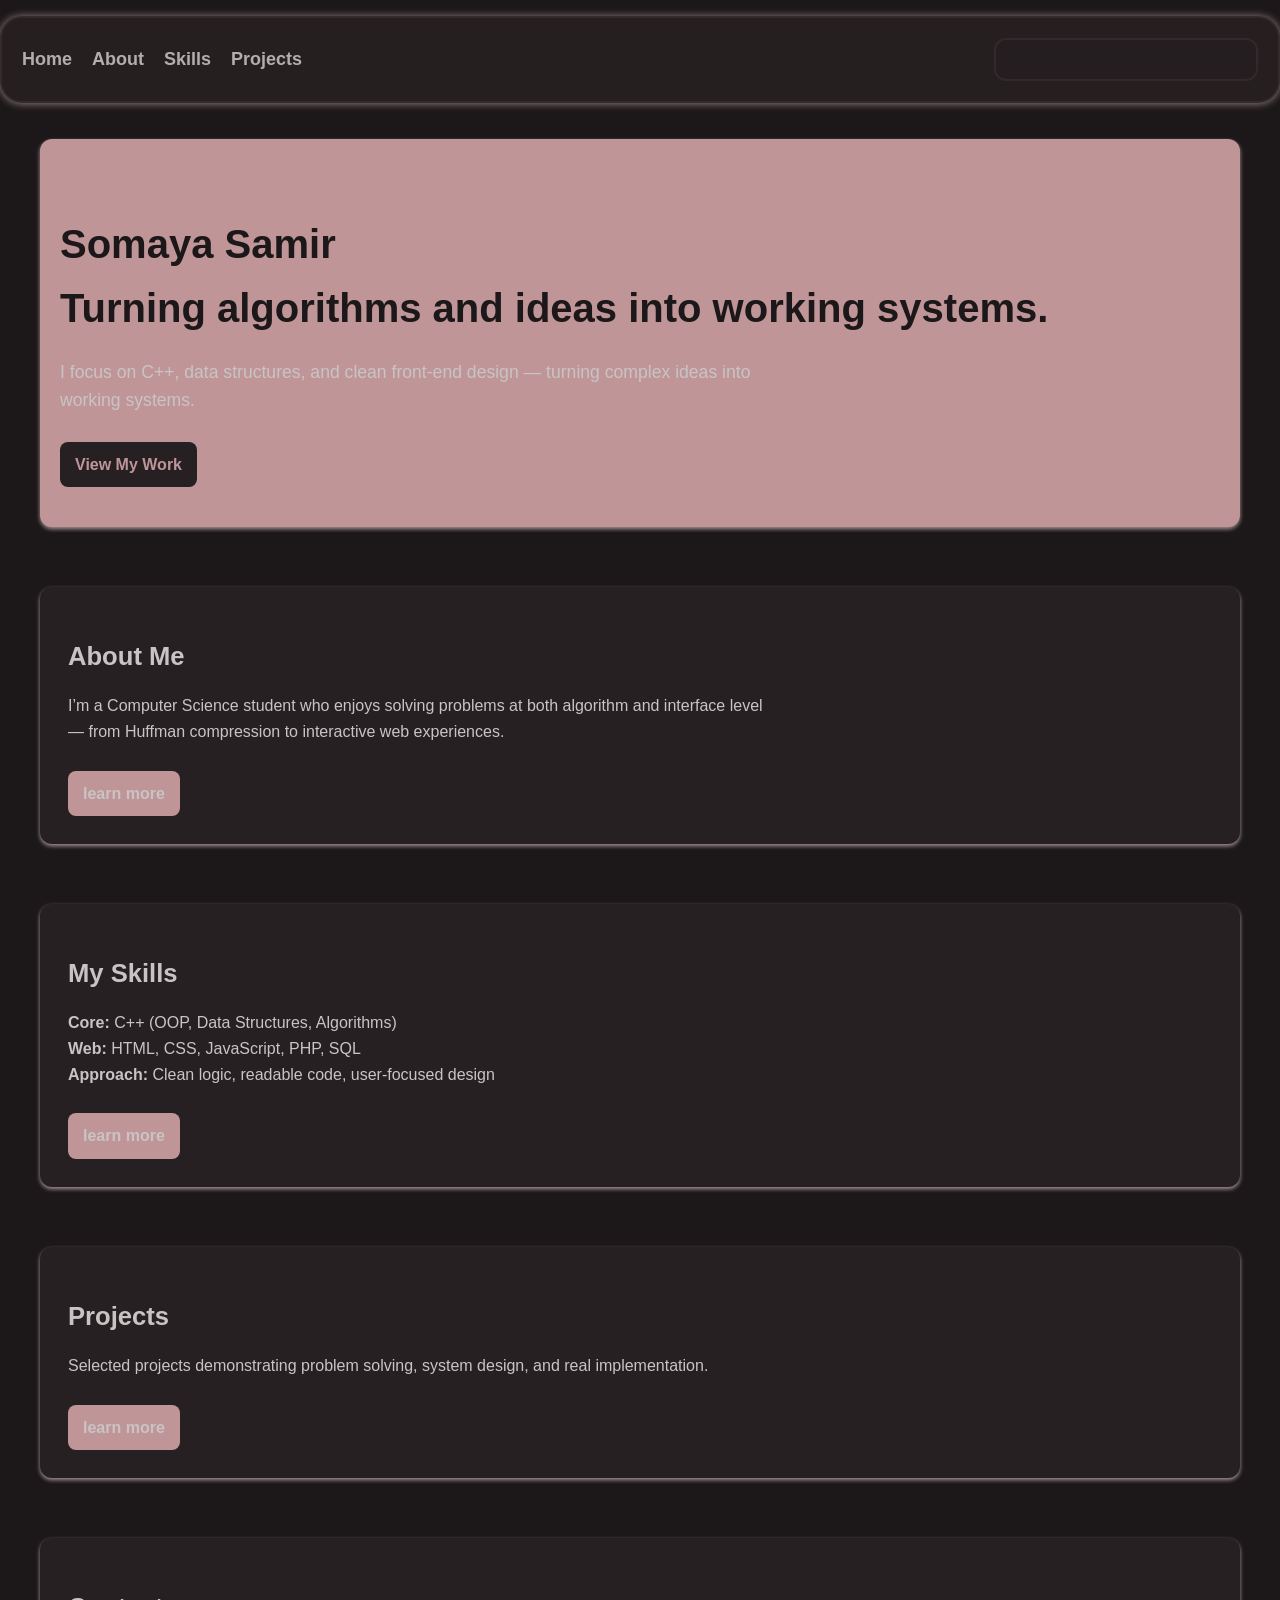
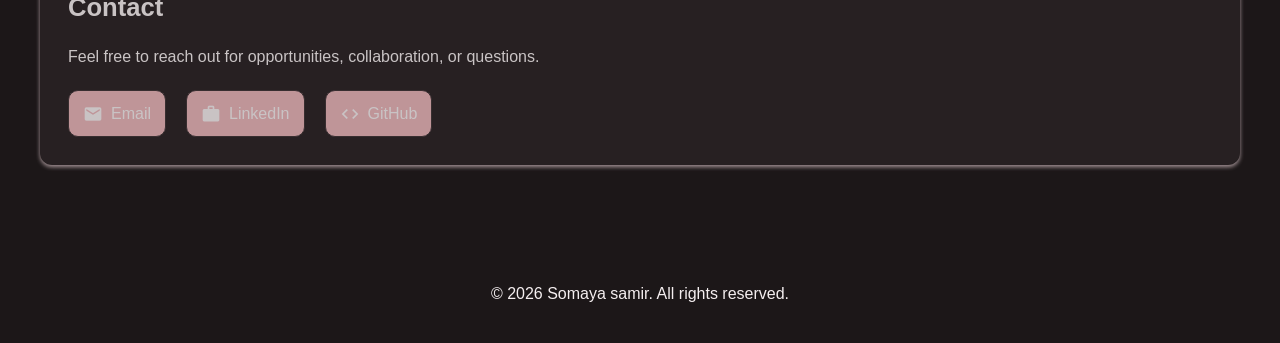
<file: index.html>
<!DOCTYPE html>
<html lang="en">
<head>
    <meta charset="UTF-8">
    <meta name="viewport" content="width=device-width, initial-scale=1.0">
    <link rel="stylesheet" href="styles.css">
    <link rel="stylesheet" href="https://fonts.googleapis.com/icon?family=Material+Icons">

     
    <title>Portfolio</title>
</head>
<body>
    <nav id="navbar">
        <ul id="elements-nav">
            <li><a href="index.html">Home</a></li>
            <li><a href="about.html">About</a></li>
            <li><a href="skills.html">Skills</a></li>
            <li><a href="project.html">Projects</a></li>
             <li><button id="dark-button" ><span class="material-icons" id="dark">dark_mode</span>
             <span class="material-icons" id="light">light_mode</span></button>
            </li>
             
        </ul>
       
    </nav>
  
     
     
     <main class="container">
        
       <section class="hero">
  <h1 class="hero-title">Somaya Samir <br>
Turning algorithms and ideas into working systems.</h1>
  <p class="hero-subtitle">
    I focus on C++, data structures, and clean front-end design —
    turning complex ideas into working systems.
  </p>
  <a href="project.html" class="learn-btn2">View My Work</a>
</section>

        <section class="about"><h2>About Me</h2><p>I’m a Computer Science student who enjoys solving problems at
both algorithm and interface level — from Huffman compression
to interactive web experiences.</p><a href="about.html" class="learn-btn">learn more</a> </section>
        <section class="skills"><h2>My Skills</h2><p>
<strong>Core:</strong> C++ (OOP, Data Structures, Algorithms)<br>
<strong>Web:</strong> HTML, CSS, JavaScript, PHP, SQL<br>
<strong>Approach:</strong> Clean logic, readable code, user-focused design
</p>
<a href="skills.html" class="learn-btn">learn more</a></section>
         <section class="projects"><h2>Projects</h2><p>
Selected projects demonstrating problem solving,
system design, and real implementation.
</p>
<a href="project.html" class="learn-btn">learn more</a></section>
        <section class="cta">
  <h2>Contact</h2>
  <p>Feel free to reach out for opportunities, collaboration, or questions.</p>

  <div class="contact-links">
    <a href="mailto:somaya.samir@msa.edu.eg" class="contact-item">
      <span class="material-icons">email</span>
      <span>Email</span>
    </a>

    <a href="https://www.linkedin.com/in/somaya-amer-229257331/" target="_blank" class="contact-item">
      <span class="material-icons">work</span>
      <span>LinkedIn</span>
    </a>

    <a href="https://github.com/so206" target="_blank" class="contact-item">
      <span class="material-icons">code</span>
      <span>GitHub</span>
    </a>
  </div>
</section>

     </main>
     <footer>
        <p>&copy; 2026 Somaya samir. All rights reserved.</p>
     </footer>
    <script src="script.js"></script>
</body>
</html>
</file>
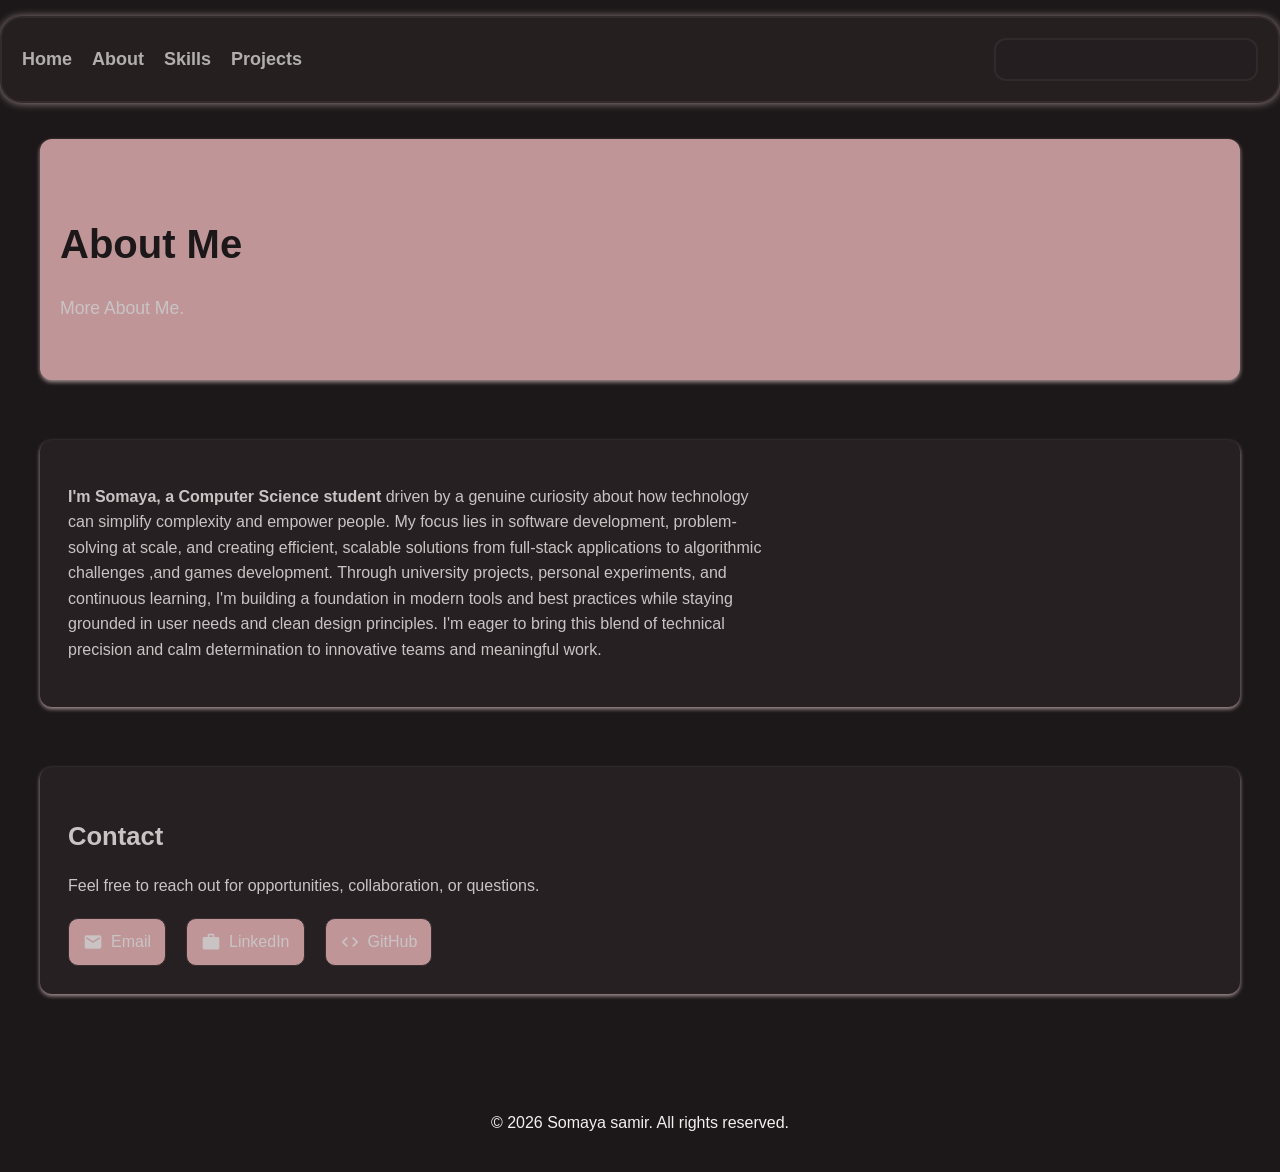
<file: about.html>
<!DOCTYPE html>
<html lang="en">
<head>
    <meta charset="UTF-8">
    <meta name="viewport" content="width=device-width, initial-scale=1.0">
    <link rel="stylesheet" href="styles.css">
    <link rel="stylesheet" href="https://fonts.googleapis.com/icon?family=Material+Icons">

     
    <title>portfolio</title>
</head>
<body>
    <nav id="navbar">
        <ul id="elements-nav">
            <li><a href="index.html">Home</a></li>
            <li><a href="about.html">About</a></li>
            <li><a href="skills.html">Skills</a></li>
            <li><a href="project.html">Projects</a></li>
             <li><button id="dark-button" ><span class="material-icons" id="dark">dark_mode</span>
             <span class="material-icons" id="light">light_mode</span></button>
            </li>
             
        </ul>
       
    </nav>
  
     
        
     
     <main class="container">
       <section class="hero"><h1 class="hero-title">About Me</h1><p class="hero-subtitle">More About Me.</p></section> 
        <section class="about"><p><b>I'm Somaya, a Computer Science student</b> driven by a genuine curiosity 
            about how technology can simplify complexity and empower people. 
            My focus lies in software development, problem-solving at scale, 
            and creating efficient, scalable solutions from full-stack applications to 
            algorithmic challenges ,and games development. Through university projects,
             personal experiments, and continuous learning, I'm building a foundation in
              modern tools and best practices while staying grounded in user needs and 
              clean design principles. I'm eager to bring this blend of technical 
              precision and calm determination to innovative teams and meaningful work.</p>
            </section>
         <section class="cta">
  <h2>Contact</h2>
  <p>Feel free to reach out for opportunities, collaboration, or questions.</p>

  <div class="contact-links">
    <a href="mailto:somaya.samir@msa.edu.eg" class="contact-item">
      <span class="material-icons">email</span>
      <span>Email</span>
    </a>

    <a href="https://www.linkedin.com/in/somaya-amer-229257331/" target="_blank" class="contact-item">
      <span class="material-icons">work</span>
      <span>LinkedIn</span>
    </a>

    <a href="https://github.com/so206" target="_blank" class="contact-item">
      <span class="material-icons">code</span>
      <span>GitHub</span>
    </a>
  </div>
</section>

     </main>
     <footer>
        <p>&copy; 2026 Somaya samir. All rights reserved.</p>
     </footer>
     <script src="script.js"></script>
</body>
</html>
</file>
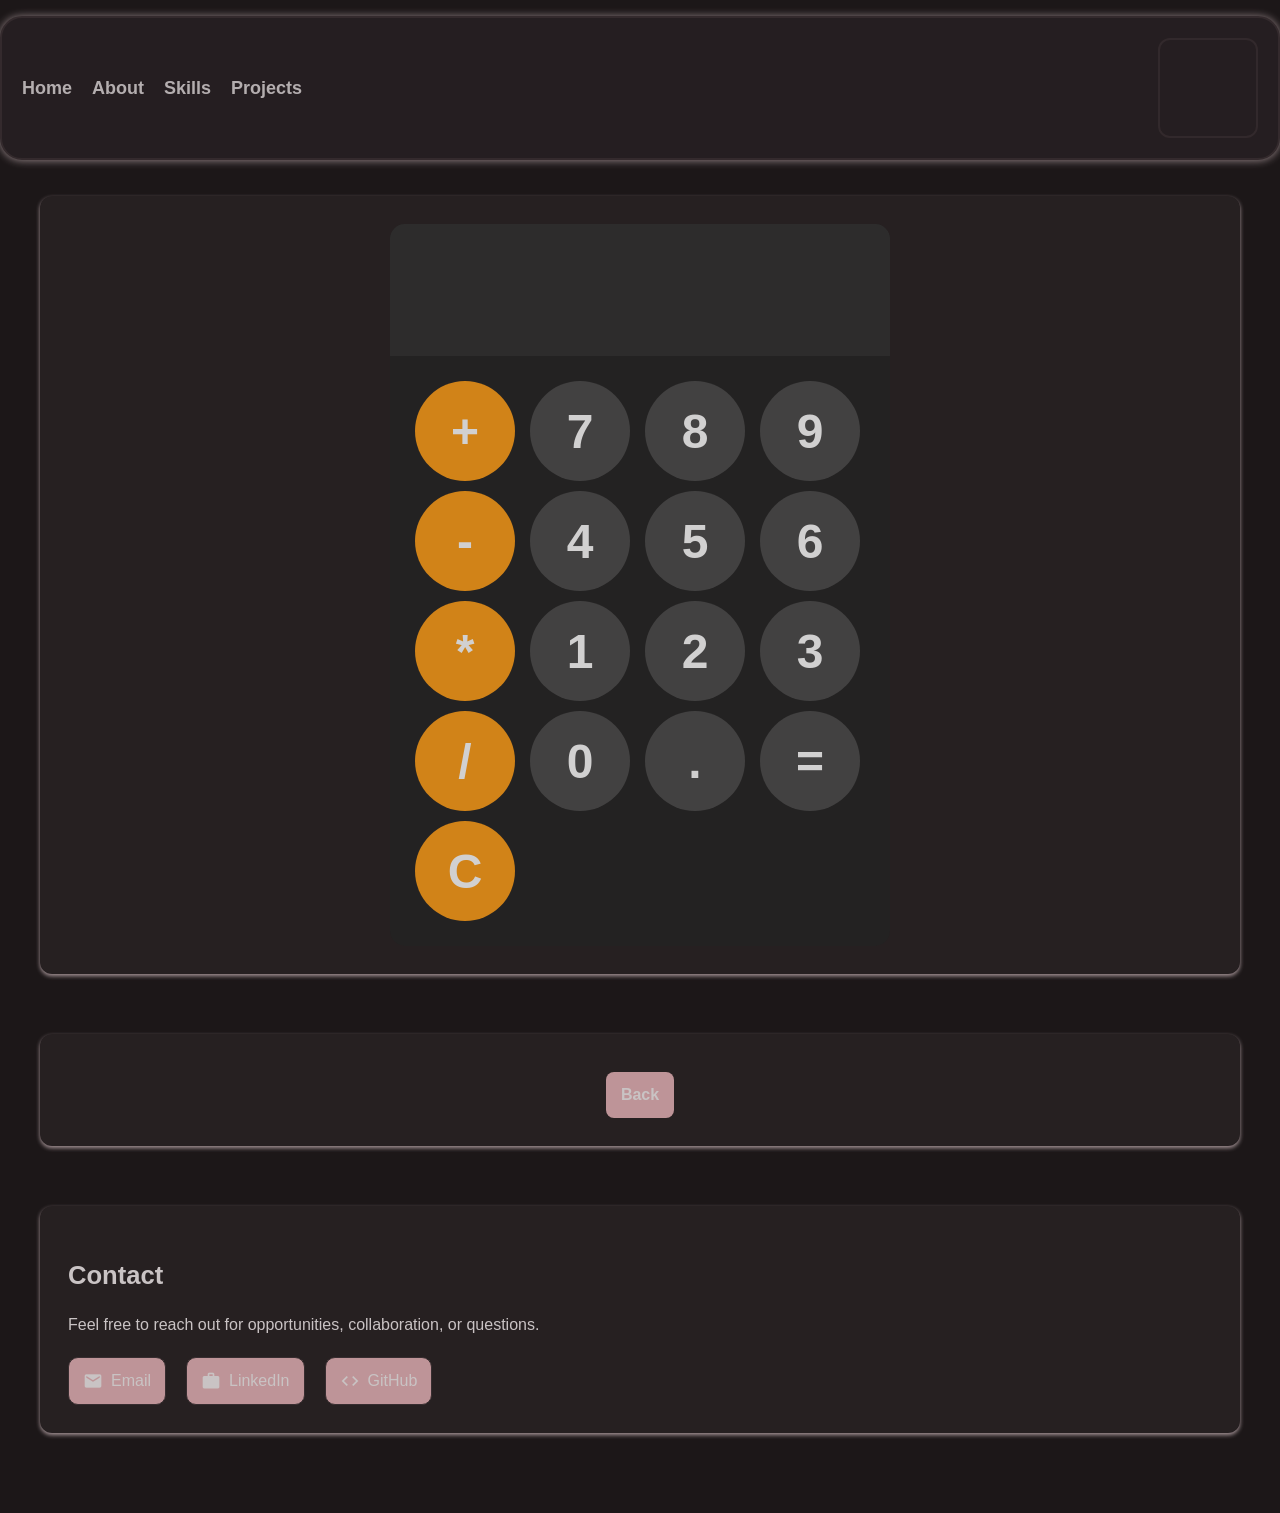
<file: indeC.html>
<!DOCTYPE html>
<html lang="en">
<head>
    <meta charset="UTF-8">
    <meta name="viewport" content="width=device-width, initial-scale=1.0">
    
    <link rel="stylesheet" href="styleC.css">
    <link rel="stylesheet" href="styles.css">
    <link rel="stylesheet" href="https://fonts.googleapis.com/icon?family=Material+Icons">

     
    <title>portfolio</title>
</head>

<body  >

  <nav id="navbar" >
        <ul id="elements-nav">
            <li><a href="index.html">Home</a></li>
            <li><a href="about.html">About</a></li>
            <li><a href="skills.html">Skills</a></li>
            <li><a href="project.html">Projects</a></li>
             <li><button id="dark-button" ><span class="material-icons" id="dark">dark_mode</span>
             <span class="material-icons" id="light">light_mode</span></button>
            </li>
             
        </ul>
       
    </nav>

  <!-- main content -->
  <main class="container">
    
    <!-- timer section -->
    <section class="timer-project"style="display: flex;justify-content: center;">
       <div id="calculator">
        <input id="display" readonly>
        <div id="keys">
            <button onclick="appendtodisplay('+')" class="operator-btn">+</button>
            <button onclick="appendtodisplay('7')">7</button>
            <button onclick="appendtodisplay('8')">8</button>
            <button onclick="appendtodisplay('9')">9</button>
            <button onclick="appendtodisplay('-')"class="operator-btn">-</button>
            <button onclick="appendtodisplay('4')">4</button>
            <button onclick="appendtodisplay('5')">5</button>
            <button onclick="appendtodisplay('6')">6</button>
            <button onclick="appendtodisplay('*')"class="operator-btn">*</button>
            <button onclick="appendtodisplay('1')">1</button>
            <button onclick="appendtodisplay('2')">2</button>
            <button onclick="appendtodisplay('3')">3</button>
            <button onclick="appendtodisplay('/')"class="operator-btn">/</button>
            <button onclick="appendtodisplay('0')">0</button>
            <button onclick="appendtodisplay('.')">.</button>
            <button onclick="calculate()">=</button>
            <button onclick="clearDisplay()"class="operator-btn">C</button>
        </div>
    </div>
    </section>
         <section style="display: flex;justify-content: center;"><a href="project.html" class="learn-btn"  >Back</a></section>

      <section class="cta">
  <h2>Contact</h2>
  <p>Feel free to reach out for opportunities, collaboration, or questions.</p>

  <div class="contact-links">
    <a href="mailto:somaya.samir@msa.edu.eg" class="contact-item">
      <span class="material-icons">email</span>
      <span>Email</span>
    </a>

    <a href="https://www.linkedin.com/in/somaya-amer-229257331/" target="_blank" class="contact-item">
      <span class="material-icons">work</span>
      <span>LinkedIn</span>
    </a>

    <a href="https://github.com/so206" target="_blank" class="contact-item">
      <span class="material-icons">code</span>
      <span>GitHub</span>
    </a>
  </div>
</section>
  </main>

  <script src="indexC.js"></script>
   <script src="script.js"></script>
</body>

</html>
</file>
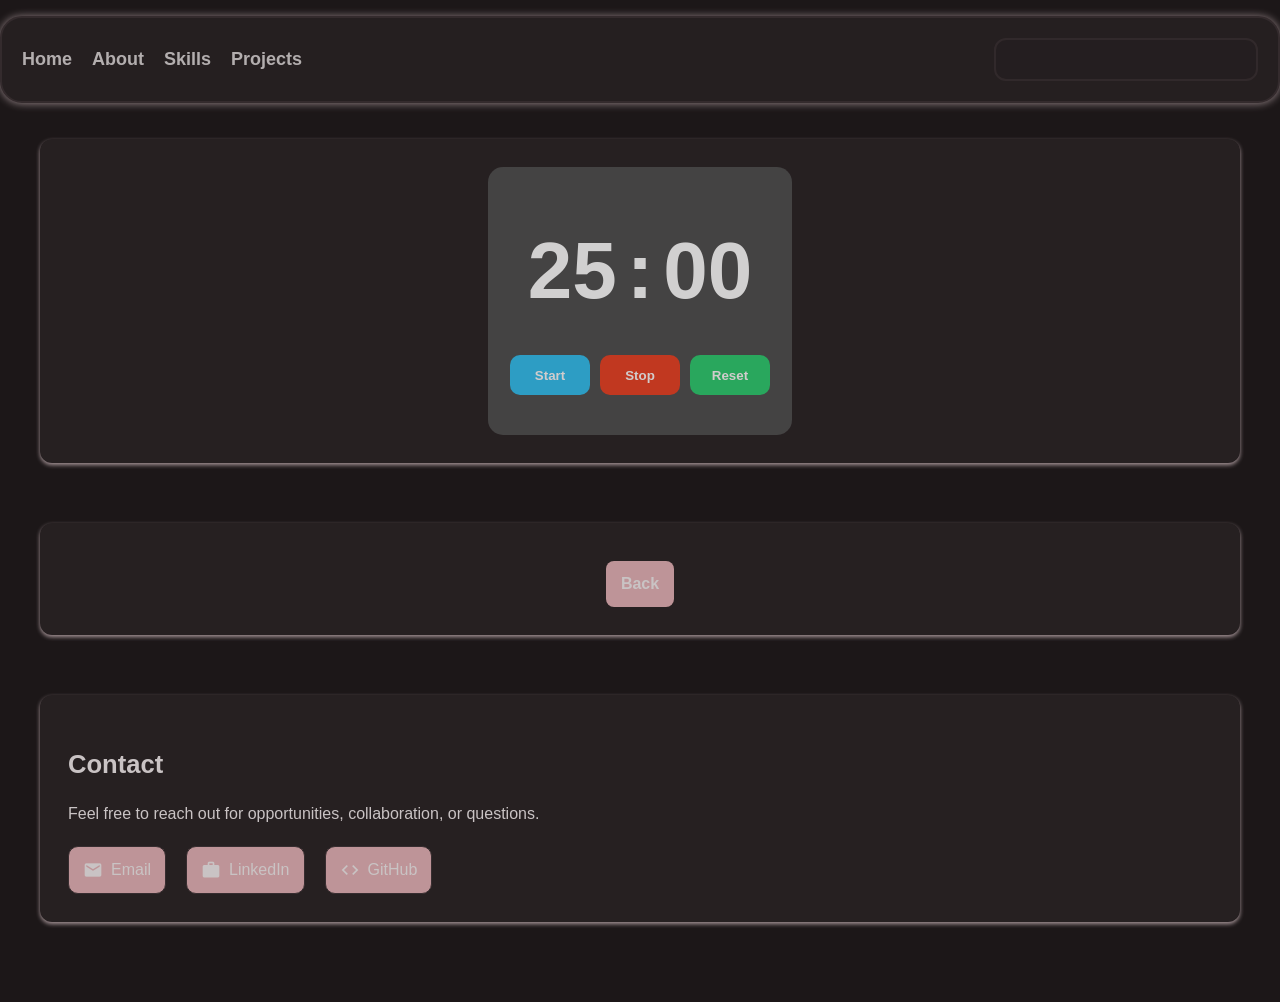
<file: indexT.html>
<!DOCTYPE html>
<html lang="en">
<head>
    <meta charset="UTF-8">
    <meta name="viewport" content="width=device-width, initial-scale=1.0">
    
    <link rel="stylesheet" href="stylesT.css">
    <link rel="stylesheet" href="styles.css">
    <link rel="stylesheet" href="https://fonts.googleapis.com/icon?family=Material+Icons">

     
    <title>portfolio</title>
</head>

<body  >

  <nav id="navbar" >
        <ul id="elements-nav">
            <li><a href="index.html">Home</a></li>
            <li><a href="about.html">About</a></li>
            <li><a href="skills.html">Skills</a></li>
            <li><a href="project.html">Projects</a></li>
             <li><button id="dark-button" ><span class="material-icons" id="dark">dark_mode</span>
             <span class="material-icons" id="light">light_mode</span></button>
            </li>
             
        </ul>
       
    </nav>

  <!-- main content -->
  <main class="container">
    
    <!-- timer section -->
    <section class="timer-project"style="display: flex;justify-content: center;">
      <div class="timer">
        <div class="time">
         <span id="minutes">25</span>:<span id="seconds">00</span>
         </div>
        <div class="buttons">
           <button id="startBtn">Start</button>
           <button id="stopBtn">Stop</button>
           <button id="resetBtn">Reset</button>
        </div>

      </div>
       
    </section>
     <section style="display: flex;justify-content: center;"><a href="project.html" class="learn-btn"  >Back</a></section>
      <section class="cta">
  <h2>Contact</h2>
  <p>Feel free to reach out for opportunities, collaboration, or questions.</p>

  <div class="contact-links">
    <a href="mailto:somaya.samir@msa.edu.eg" class="contact-item">
      <span class="material-icons">email</span>
      <span>Email</span>
    </a>

    <a href="https://www.linkedin.com/in/somaya-amer-229257331/" target="_blank" class="contact-item">
      <span class="material-icons">work</span>
      <span>LinkedIn</span>
    </a>

    <a href="https://github.com/so206" target="_blank" class="contact-item">
      <span class="material-icons">code</span>
      <span>GitHub</span>
    </a>
  </div>
</section>
  </main>

  <script src="indexT.js"></script>
   <script src="script.js"></script>
</body>

</html>
</file>
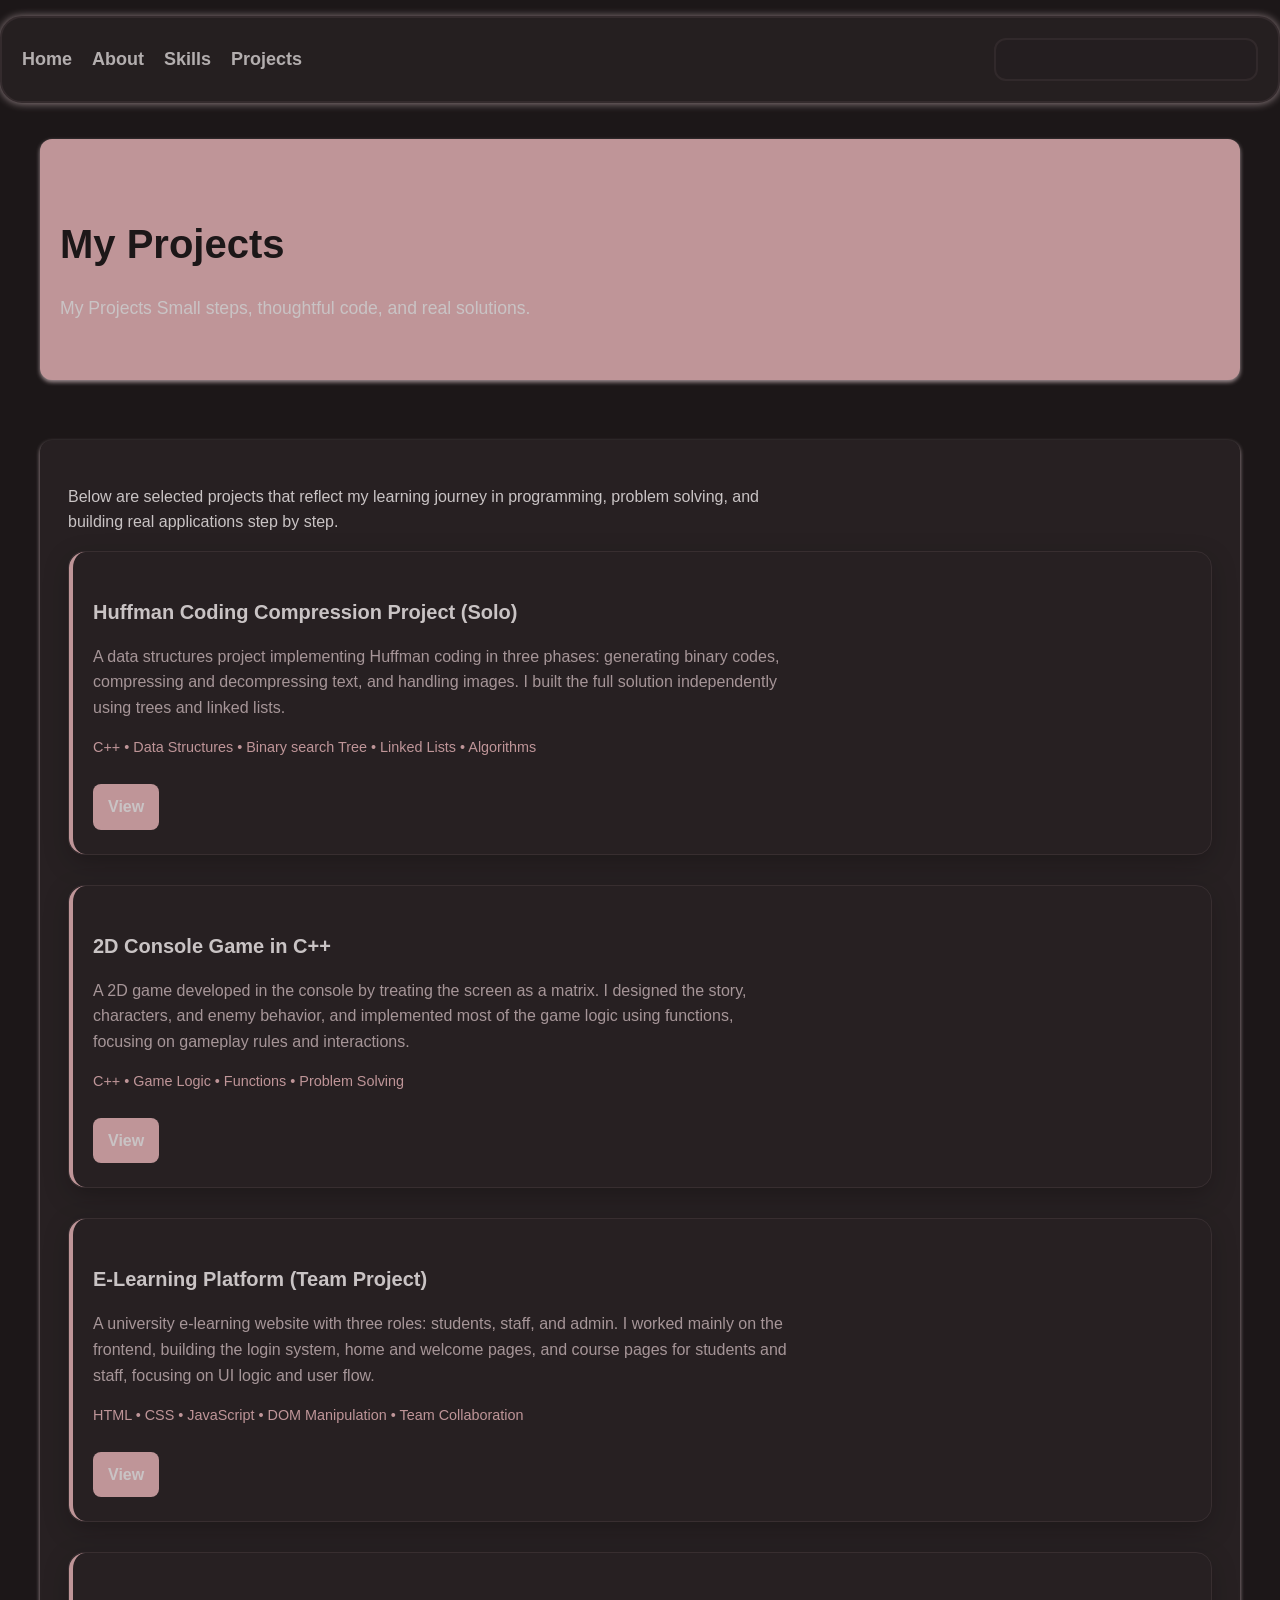
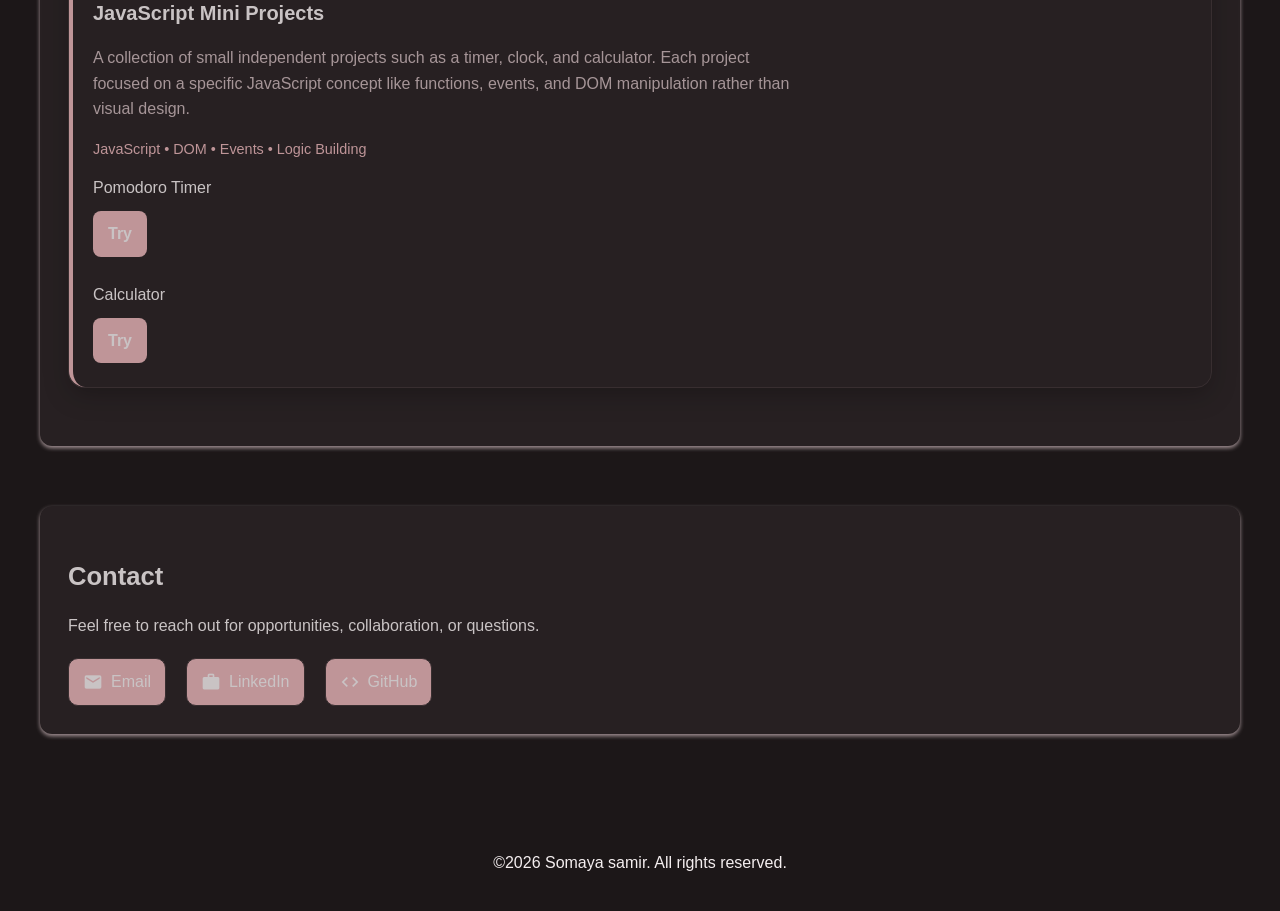
<file: project.html>
<!DOCTYPE html>
<html lang="en">
<head>
    <meta charset="UTF-8">
    <meta name="viewport" content="width=device-width, initial-scale=1.0">
    <link rel="stylesheet" href="styles.css">
    <link rel="stylesheet" href="https://fonts.googleapis.com/icon?family=Material+Icons">

     
    <title>portfolio</title>
</head>
<body>
    <nav id="navbar">
        <ul id="elements-nav">
            <li><a href="index.html">Home</a></li>
            <li><a href="about.html">About</a></li>
            <li><a href="skills.html">Skills</a></li>
            <li><a href="project.html">Projects</a></li>
             <li><button id="dark-button" ><span class="material-icons" id="dark">dark_mode</span>
             <span class="material-icons" id="light">light_mode</span></button>
            </li>
             
        </ul>
       
    </nav>
  
     
        
     
     <main class="container">
        <section class="hero"><h1 class="hero-title">My Projects</h1><p class="hero-subtitle">My Projects
         Small steps, thoughtful code, and real solutions.</p></section>
        
        <section class="projects">

  <p>
    Below are selected projects that reflect my learning journey in programming,
    problem solving, and building real applications step by step.
  </p>
  <article class="project-card">
    <h3>Huffman Coding Compression Project (Solo)</h3>
    <p>
      A data structures project implementing Huffman coding in three phases:
      generating binary codes, compressing and decompressing text, and handling images.
      I built the full solution independently using trees and linked lists.
    </p>
    <p class="tech">C++ • Data Structures • Binary search Tree • Linked Lists • Algorithms</p>
    <a href="huffman-project.html" class="learn-btn">View</a>
  </article>
  <article class="project-card">
    <h3>2D Console Game in C++</h3>
    <p>
      A 2D game developed in the console by treating the screen as a matrix.
      I designed the story, characters, and enemy behavior, and implemented most
      of the game logic using functions, focusing on gameplay rules and interactions.
    </p>
    <p class="tech">C++ • Game Logic • Functions • Problem Solving</p>
    <a href="2dgame-project.html" class="learn-btn">View</a>
  </article>

  

  <article class="project-card">
    <h3>E-Learning Platform (Team Project)</h3>
    <p>
      A university e-learning website with three roles: students, staff, and admin.
      I worked mainly on the frontend, building the login system, home and welcome pages,
      and course pages for students and staff, focusing on UI logic and user flow.
    </p>
    <p class="tech">HTML • CSS • JavaScript • DOM Manipulation • Team Collaboration</p>
    <a href="elerarning-project.html" class="learn-btn">View</a>
  </article>

  <article class="project-card">
    <h3>JavaScript Mini Projects</h3>
    <p>
      A collection of small independent projects such as a timer, clock, and calculator.
      Each project focused on a specific JavaScript concept like functions, events,
      and DOM manipulation rather than visual design.
    </p>
    <p class="tech">JavaScript • DOM • Events • Logic Building</p>
    Pomodoro Timer <br><a href="indexT.html" class="learn-btn">Try</a><br><br>
    Calculator <br><a href="indeC.html" class="learn-btn">Try</a>
  </article>

  
</section>

                
  <section class="cta">
  <h2>Contact</h2>
  <p>Feel free to reach out for opportunities, collaboration, or questions.</p>

  <div class="contact-links">
    <a href="mailto:somaya.samir@msa.edu.eg" class="contact-item">
      <span class="material-icons">email</span>
      <span>Email</span>
    </a>

    <a href="https://www.linkedin.com/in/somaya-amer-229257331/" target="_blank" class="contact-item">
      <span class="material-icons">work</span>
      <span>LinkedIn</span>
    </a>

    <a href="https://github.com/so206" target="_blank" class="contact-item">
      <span class="material-icons">code</span>
      <span>GitHub</span>
    </a>
  </div>
 </section>

        

</main>
     <footer>
        <p>&copy;2026 Somaya samir. All rights reserved.</p>
     </footer>
     <script src="script.js"></script>
</body>
</html>
</file>
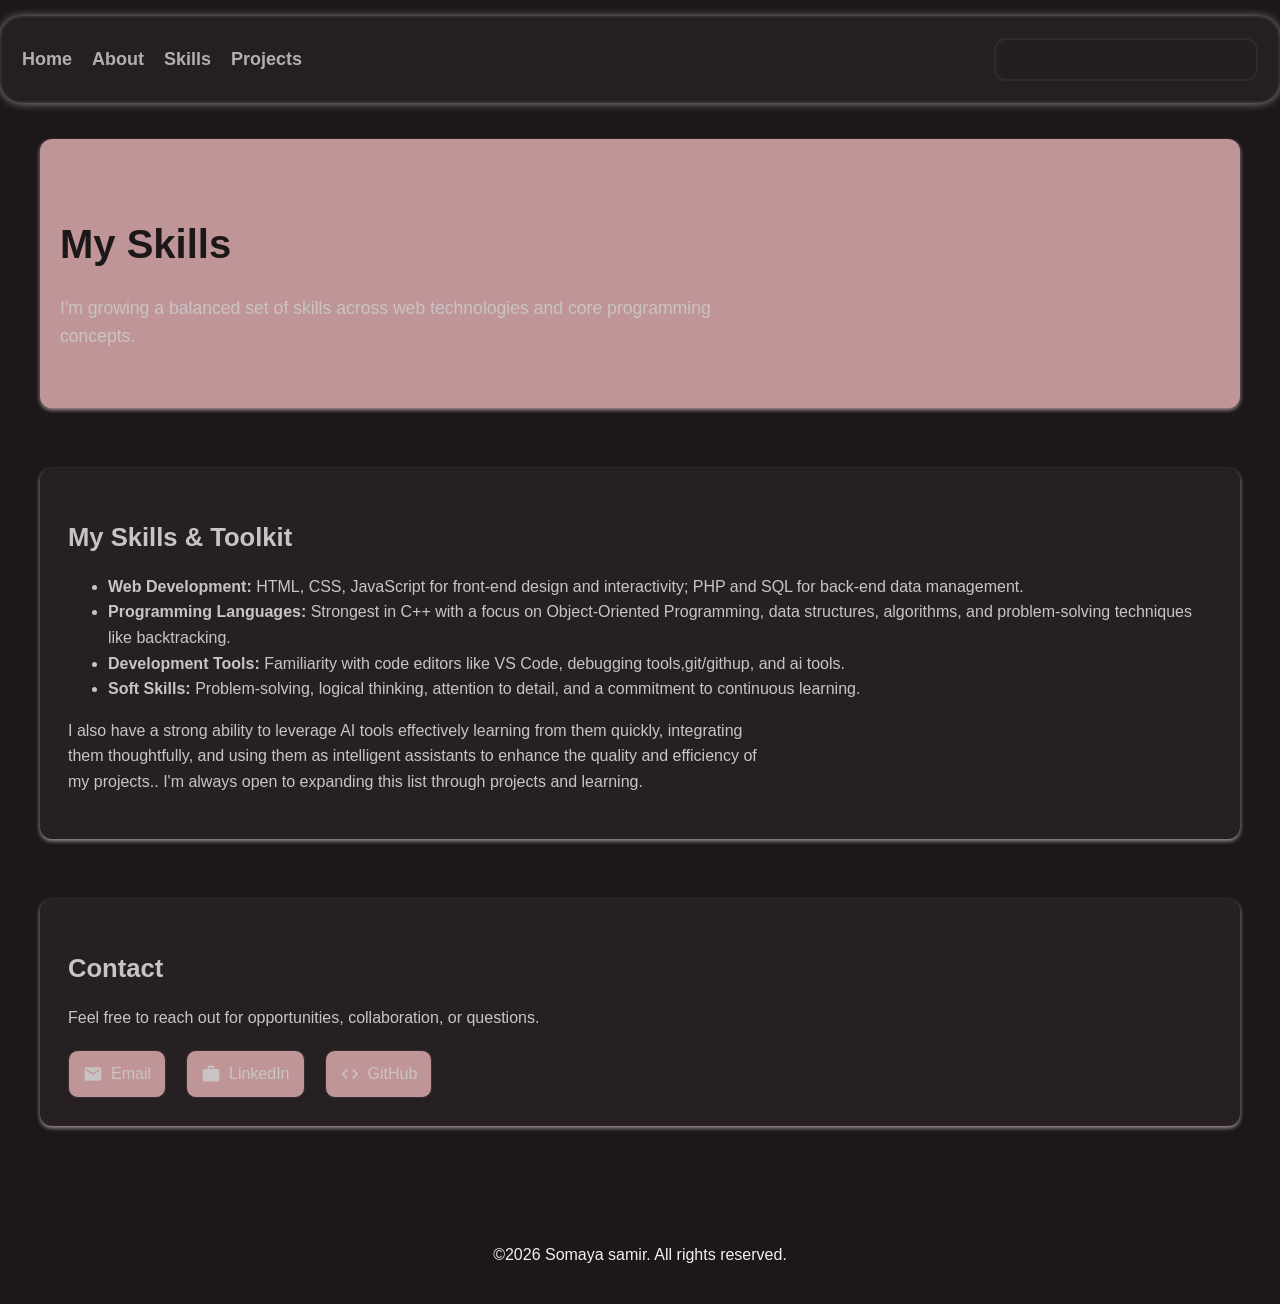
<file: skills.html>
<!DOCTYPE html>
<html lang="en">
<head>
    <meta charset="UTF-8">
    <meta name="viewport" content="width=device-width, initial-scale=1.0">
    <link rel="stylesheet" href="styles.css">
    <link rel="stylesheet" href="https://fonts.googleapis.com/icon?family=Material+Icons">

     
    <title>portfolio</title>
</head>
<body>
    <nav id="navbar">
        <ul id="elements-nav">
            <li><a href="index.html">Home</a></li>
            <li><a href="about.html">About</a></li>
            <li><a href="skills.html">Skills</a></li>
            <li><a href="project.html">Projects</a></li>
             <li><button id="dark-button" ><span class="material-icons" id="dark">dark_mode</span>
             <span class="material-icons" id="light">light_mode</span></button>
            </li>
             
        </ul>
       
    </nav>
  
     
        
     
     <main class="container">
       <section class="hero"> <h1 class="hero-title">My Skills</h1><p class="hero-subtitle">I'm growing a balanced set of skills across web technologies and core programming concepts.</p></section>
               <section class="skills"><h2>My Skills & Toolkit</h2>
    <ul>
        <li><strong>Web Development:</strong> HTML, CSS, JavaScript for front-end design and interactivity; PHP and SQL for back-end data management.</li>
        <li><strong>Programming Languages:</strong> Strongest in C++ with a focus on Object-Oriented Programming, data structures, algorithms, and problem-solving techniques like backtracking.</li>
        <li><strong>Development Tools:</strong> Familiarity with code editors like VS Code, debugging tools,git/githup, and ai tools.</li>
        <li><strong>Soft Skills:</strong> Problem-solving, logical thinking, attention to detail, and a commitment to continuous learning.</li>
    </ul>

<p>I also have a strong ability to leverage AI tools effectively learning from them quickly, integrating them thoughtfully, and using them as intelligent assistants to enhance the quality and efficiency of my projects.. I'm always open to expanding this list through projects and learning.</p></section>
          <section class="cta">
  <h2>Contact</h2>
  <p>Feel free to reach out for opportunities, collaboration, or questions.</p>

  <div class="contact-links">
    <a href="mailto:somaya.samir@msa.edu.eg" class="contact-item">
      <span class="material-icons">email</span>
      <span>Email</span>
    </a>

    <a href="https://www.linkedin.com/in/somaya-amer-229257331/" target="_blank" class="contact-item">
      <span class="material-icons">work</span>
      <span>LinkedIn</span>
    </a>

    <a href="https://github.com/so206" target="_blank" class="contact-item">
      <span class="material-icons">code</span>
      <span>GitHub</span>
    </a>
  </div>
</section>

     </main>
     <footer>
        <p>&copy;2026 Somaya samir. All rights reserved.</p>
     </footer>
     <script src="script.js"></script>
</body>
</html>
</file>
<file: styles.css>
/*dark theme variables*/
:root {
  --bg: #1c1718;
  --surface: #2a2325;
  --text: #f5eff0;
  --text-muted: #c9b5b8;
  --accent: #e8b5b9;
  --border: #3f3437;
}

.light-theme {
  --bg: #fdf9f8;
  --surface: #f4efed;
  --text: #3a2a2f;
  --text-muted: #8a7a7e;
  --accent: #d89a9e;
  --border: #e3d5d6;
}


/*global styles*/

body{
    margin: 0;
    padding: 0;
    font-family: Arial, sans-serif;
    background-color: var(--bg);
    color: var(--text);
    line-height: 1.6;
    
}
h1 {
    margin-bottom: 16px;
    opacity: 1;
}
.container{
    opacity: 0.8;
    max-width: 1200px;
    margin: 0 auto;
    padding: 20px;
   
}
footer{
    text-align: center;
     max-width: 1200px;
    margin: 0 auto;
    padding: 20px;
}
section {
  margin-bottom: 60px;
  padding: 28px;
  background-color: var(--surface);
  border-radius: 12px;
  box-shadow: 0 2px 4px var(--text-muted);
}
section {
  transition: transform 0.2s ease, box-shadow 0.2s ease;
}

section:hover {
  transform: translateY(-3px);
  box-shadow: 0 6px 14px rgba(255, 255, 255, 0.2);
}
section h2 {
  margin-bottom: 12px;
  font-size: 1.6rem;
}

section p {
  color: var(--text);
  max-width: 700px;
}
a.learn-btn {
    display: inline-block;
    margin-top: 10px;
    padding: 10px 15px;
    background-color: var(--accent);
    color: var(--text);
    text-decoration: none;
    border-radius: 8px;
    font-weight: bold;
    transition: background-color 0.2s ease, color 0.2s ease;
}
a.learn-btn:hover {
    transform: translateY(-3px);
  background-color: var(--surface);
  box-shadow: 0 4px 10px rgba(240, 232, 232, 0.2);
  color: var(--accent);
    
}
a.learn-btn2 {
    display: inline-block;
    margin-top: 10px;
    padding: 10px 15px;
    background-color: var(--surface);
    color: var(--accent);
    text-decoration: none;
    border-radius: 8px;
    font-weight: bold;
    transition: background-color 0.2s ease, color 0.2s ease;
}
a.learn-btn2:hover {
    transform: translateY(-3px);
  background-color: var(--accent);
  box-shadow: 0 4px 10px rgba(39, 38, 38, 0.2);
  color: var(--text);
    
}
.hero {
    
    padding: 40px 20px;
    background-color: var(--accent);
    color: var(--bg);
    border-radius: 12px;
    box-shadow: 0 2px 4px var(--text-muted);

}
.hero h1 {
  font-size: 2.5rem;
  margin-bottom: 10px;
}

.hero p {
  font-size: 1.1rem;
  opacity: 0.9;
}
.contact-links{
  display: flex;
  gap: 20px;
  flex-wrap: wrap;
  margin-top: 20px;
}

.contact-item{
  display: flex;
  align-items: center;
  gap: 8px;
  padding: 10px 14px;
  background-color: var(--accent);
  border: 1px solid var(--border);
  border-radius: 10px;
  text-decoration: none;
  color: var(--text);
  font-weight: 500;
  transition: transform 0.2s ease, background-color 0.2s ease, box-shadow 0.2s ease;
}

.contact-item:hover{
  transform: translateY(-3px);
  background-color: var(--surface);
  box-shadow: 0 4px 10px rgba(240, 232, 232, 0.2);
  color: var(--accent);
}

.contact-item .material-icons{
  font-size: 20px;
  color: var(--text);
}
body {
  opacity: 0.1;
  animation: pageFade 0.7s ease forwards;
}

@keyframes pageFade {
  to {
    opacity: 1;
  }
}


/*navbar styles*/
#elements-nav{
    list-style: none;
    display: flex;
    gap: 20px;
    align-items: center;
    border-radius: 22px;
    font-weight: 500;
    background-color: var(--surface);
    border: 2px solid var(--border);
    cursor: pointer;
    padding: 20px;
     box-shadow: 0 0.4px 8px var(--text-muted);
    opacity:0.7;

}
#elements-nav li a{
    text-decoration: none;
    color: var(--text);
    font-weight: bold;
    font-size: 18px;
}
#elements-nav li a:hover{
    opacity: 1;
    color: var(--accent);
     text-decoration: underline;
     transition: color 0.2s ease, background-color 0.2s ease;
    
}
#elements-nav li:last-child
{
        margin-left: auto;

}
#navbar{
   
    position: sticky;
    top: 0;
   
    z-index: 1000;
}
/*dark mode button styles*/
#dark-button{
    opacity: 0.9;
    background-color: var(--surface);
    border-radius: 12px;
    color: var(--text-muted);
    border: 2px solid var(--border);
    cursor: pointer;
    padding: 6px 10px;
    transition: color 0.2s ease, background-color 0.2s ease;


    
}
.material-icons {
  font-size: 22px;
  opacity: 1;
}

#dark-button:hover{
     transform: translateY(-1.5px);
  background-color: var(--surface);
  box-shadow: 0 4px 10px rgba(240, 232, 232, 0.2);
  color: var(--accent);
   
}
#dark-button:active{
    color: var(--text);
    background-color: var(--bg);
}
#dark{
    display: none;
}
/*projectsssss*/

.project-card {
  margin-bottom: 30px;
  padding: 24px;
  background-color: var(--surface);
  border-radius: 16px;
  border: 1px solid var(--border);
  box-shadow: 0 8px 24px rgba(0, 0, 0, 0.25);
  transition: transform 0.25s ease, box-shadow 0.25s ease, border-color 0.25s ease;
  position: relative;
}
.project-card::before {
  content: "";
  position: absolute;
  inset: 0;
  border-radius: 16px;
  border-left: 4px solid var(--accent);
  pointer-events: none;
}

.project-card:hover {
  transform: translateY(-6px);
  border-color: var(--accent);
  box-shadow: 0 14px 40px rgba(0, 0, 0, 0.35);
}

.project-card h3 {
  margin-bottom: 8px;
  color: var(--text);
  font-size: 1.25rem;
}

.project-card p {
  color: var(--text-muted);
  line-height: 1.6;
}

.project-card .tech {
  margin-top: 12px;
  font-size: 0.9rem;
  color: var(--accent);
}
.project-card video {
  margin-top: 15px;
  border-radius: 10px;
  border: 1px solid var(--border);
}
/*affects*/
.hero-title {
  opacity: 0;
  transform: translateY(12px);
  animation: slideUp 0.7s ease forwards;
}

.hero-subtitle {
  opacity: 0;
  transform: translateY(12px);
  animation: slideUp 0.7s ease forwards;
  animation-delay: 0.15s;
}

.hero .learn-btn2 {
  opacity: 0;
  animation: fadeIn 0.6s ease forwards;
  animation-delay: 0.3s;
}

@keyframes slideUp {
  to {
    opacity: 1;
    transform: translateY(0);
  }
}

@keyframes fadeIn {
  to {
    opacity: 1;
  }
}
.about,
.skills,
.projects,
.cta {
  transition: transform 0.25s ease, box-shadow 0.25s ease;
}

.about:hover,
.skills:hover,
.projects:hover,
.cta:hover {
  transform: translateY(-4px);
  box-shadow: 0 12px 30px rgba(0, 0, 0, 0.15);
}
.learn-btn {
  transition: 
    background-color 0.25s ease,
    transform 0.2s ease,
    box-shadow 0.2s ease;
}

.learn-btn:hover {
  transform: translateY(-2px);
  box-shadow: 0 8px 20px rgba(0, 0, 0, 0.25);
}
.learn-btn2{
  transition: 
    background-color 0.25s ease,
    transform 0.2s ease,
    box-shadow 0.2s ease;
}

.learn-btn2:hover {
  transform: translateY(-2px);
  box-shadow: 0 8px 20px rgba(0, 0, 0, 0.25);
}
</file>
<file: styleC.css>
#calculator{
   font-family: arial,sans-serif;
   background-color: hsl(0,0%,15%);
   border-radius: 15px;
   max-width: 500px;
   overflow:hidden;
}
#display{
    width:100%;
    padding: 20px;
    font-size: 5rem;
    text-align:left;
    border:none;
    background-color: hsl(0,0%,20%);
    color:white;
}
#keys{
    display:grid;
    grid-template-columns:repeat(4,1fr);
    gap:10px;
    padding: 25px;
}

button{
    width: 100px;
    height: 100px;
    border-radius: 50px;
    border:none;
    background-color: hsl(0,0%,30%);
    color:white;
    font-size:3rem;
    font-weight: bold;
    cursor: pointer;
}
button:hover{
    background-color: hsl(0,0%,40%);
}
button:active{
    background-color: hsl(0,0%,50%);
}
.operator-btn{
    background-color: hsl(35,100%,55%);
}
.operator-btn:hover{
    background-color: hsl(35,100%,65%);
}
.operator-btn:active{
    background-color: hsl(35,100%,75%);
}
</file>
<file: stylesT.css>
.timer{
   font-family: arial,sans-serif;
   background-color: hsl(0, 0%, 31%);
   border-radius: 15px;
   max-width: 500px;
   overflow:hidden;
   padding: 20px;

}
.time{
    display: flex;
    gap:10px;
    padding:20px;
    justify-content: center;
    color: hsl(0, 100%, 100%);
    font-size:5rem;
    font-weight: bold;
    cursor: pointer;
    text-align: center;
}

.buttons{
    display: flex;
    gap:10px;
    padding-bottom:20px;
    justify-content: center;
}
#startBtn{
    background-color: hsl(195, 86%, 57%);
    border:none;
    border-radius: 10px;
    width: 80px;
    height: 40px;
    cursor: pointer;
    font-weight: bold;
    color: hsl(0, 100%, 99%);
}
#startBtn:hover{
    background-color: hsl(195, 99%, 60%);
}
#startBtn:active{
    background-color: hsl(195, 99%, 70%);
}
#stopBtn{
    background-color: hsl(9, 83%, 53%);
    border:none;
    border-radius: 10px;
    width: 80px;
    height: 40px;
    cursor: pointer;
    font-weight: bold;
    color: hsl(0, 100%, 99%);
}
#stopBtn:hover{
    background-color: hsl(9, 99%, 57%);
}
#stopBtn:active{
    background-color: hsl(9, 99%, 67%);
}
#resetBtn{
    background-color: hsl(145, 63%, 49%);
    border:none;
    border-radius: 10px;
    width: 80px;
    height: 40px;
    cursor: pointer;
    font-weight: bold;
    color: hsl(0, 100%, 99%);
}
#resetBtn:hover{
    background-color: hsl(145, 63%, 53%);
}
#resetBtn:active{
    background-color: hsl(145, 63%, 63%);
}
</file>
